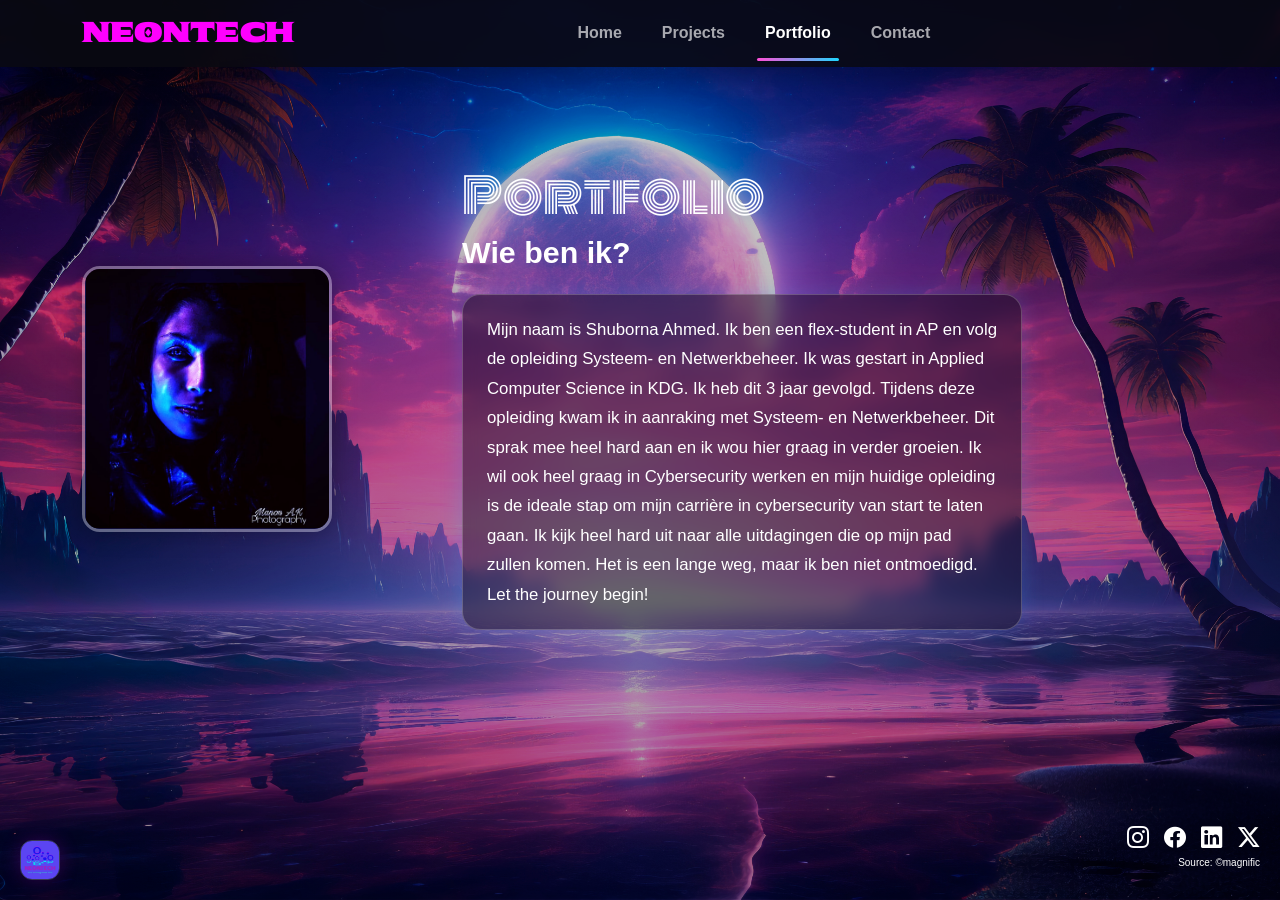
<file: naam.html>
<!DOCTYPE html>
<html lang="en">
<head>
  <meta charset="UTF-8">
  <meta name="viewport" content="width=device-width, initial-scale=1.0">
  <title>Portfolio</title>

  <link href="https://cdn.jsdelivr.net/npm/bootstrap@5.3.3/dist/css/bootstrap.min.css" rel="stylesheet">
  <link rel="stylesheet" href="https://cdn.jsdelivr.net/npm/bootstrap-icons@1.11.3/font/bootstrap-icons.min.css">
  <link rel="stylesheet" href="/css/styling.css">
</head>
<body class="portfolio-page">

  <nav class="navbar navbar-expand-lg navbar-dark fixed-top custom-navbar">
    <div class="container">
      <a class="navbar-brand fw-bold" href="index.html">NeonTech</a>

      <button class="navbar-toggler" type="button" data-bs-toggle="collapse" data-bs-target="#navbarNav">
        <span class="navbar-toggler-icon"></span>
      </button>

      <div class="collapse navbar-collapse justify-content-center" id="navbarNav">
        <ul class="navbar-nav gap-lg-4">
          <li class="nav-item"><a class="nav-link" href="index.html">Home</a></li>
          <li class="nav-item"><a class="nav-link" href="portfolio.html">Projects</a></li>
          <li class="nav-item"><a class="nav-link active" href="naam.html">Portfolio</a></li>
          <li class="nav-item"><a class="nav-link" href="contact.html">Contact</a></li>
        </ul>
      </div>
    </div>
  </nav>

  <section class="portfolio-hero">
    <div class="portfolio-overlay"></div>

    <div class="container position-relative z-2 h-100">
      <div class="row align-items-center h-100 pt-5">

        <div class="col-md-4 text-center text-md-start mb-4 mb-md-0">
          <img src="/images/Me.jpg" alt="Portrait" class="portfolio-photo img-fluid">
        </div>

        <div class="col-md-8 text-white text-center text-md-start">
          <h1 class="portfolio-title">Portfolio</h1>
          <h2 class="portfolio-subtitle">Wie ben ik?</h2>

          <div class="intro-box mt-4">
            <p class="mb-0">
              Mijn naam is Shuborna Ahmed. Ik ben een flex-student in AP en volg de opleiding Systeem- en Netwerkbeheer.
              Ik was gestart in Applied Computer Science in KDG.
              Ik heb dit 3 jaar gevolgd. Tijdens deze opleiding kwam ik in aanraking met Systeem- en Netwerkbeheer.
              Dit sprak mee heel hard aan en ik wou hier graag in verder groeien.
              Ik wil ook heel graag in Cybersecurity werken en mijn huidige opleiding is de ideale stap om mijn carrière in cybersecurity van start te laten gaan.
              Ik kijk heel hard uit naar alle uitdagingen die op mijn pad zullen komen.
              Het is een lange weg, maar ik ben niet ontmoedigd.
              Let the journey begin!
            </p>
          </div>
        </div>

      </div>
    </div>

    <div class="bottom-left">
      <img src="/images/Logo v3.jpg" alt="NeonTech Logo" class="corner-logo">
    </div>

    <div class="bottom-right">
      <div class="social-icons">
        <a href="#"><i class="bi bi-instagram"></i></a>
        <a href="#"><i class="bi bi-facebook"></i></a>
        <a href="#"><i class="bi bi-linkedin"></i></a>
        <a href="#"><i class="bi bi-twitter-x"></i></a>
      </div>
      <p class="image-credit">
        Source: ©magnific
      </p>
    </div>
  </section>
  <script src="https://cdn.jsdelivr.net/npm/bootstrap@5.3.3/dist/js/bootstrap.bundle.min.js"></script>
</body>
</html>
</file>
<file: css/styling.css>
@import url('https://fonts.googleapis.com/css2?family=Gravitas+One&family=Monoton&family=Sekuya&display=swap');

:root {
  --bg-dark: rgba(10, 10, 18, 0.88);
  --white-soft: rgba(255, 255, 255, 0.82);
  --white-border: rgba(255, 255, 255, 0.22);
  --overlay-dark: rgba(0, 0, 0, 0.35);
  --pink: #ff4fd8;
  --pink-strong: #ff00ff;
  --blue: #1ed6ff;
  --blue-strong: #1e90ff;
  --card-bg: rgba(9, 11, 30, 0.45);
  --card-bg-strong: rgba(14, 18, 42, 0.72);
  --shadow-glow: 0 0 22px rgba(30, 144, 255, 0.22);
}

body {
  margin: 0;
  min-height: 100vh;
  font-family: Arial, sans-serif;
  background-color: #0a0a14;
}

img {
  max-width: 100%;
  display: block;
}

/* Shared navbar */
.custom-navbar {
  background: var(--bg-dark);
  backdrop-filter: blur(10px);
  box-shadow: 0 8px 30px rgba(0, 0, 0, 0.25);
}

.navbar-brand {
  color: var(--pink-strong) !important;
  font-family: "Sekuya", system-ui;
  font-weight: 400;
  font-style: normal;
  font-size: 1.7rem;
  letter-spacing: 0.04em;
}

.navbar .nav-link {
  color: rgba(255, 255, 255, 0.65);
  font-weight: 600;
  position: relative;
  transition: color 0.3s ease;
}

.navbar .nav-link:hover {
  color: #fff;
}

.navbar .nav-link.active {
  color: #fff;
}

.navbar .nav-link.active::after {
  content: "";
  position: absolute;
  left: 0;
  bottom: -8px;
  width: 100%;
  height: 3px;
  border-radius: 999px;
  background: linear-gradient(90deg, var(--pink), var(--blue));
}

/* Shared page helpers */
.hero-section,
.portfolio-hero,
.projects-hero,
.contact-hero {
  position: relative;
  min-height: 100vh;
  overflow: hidden;
}

.overlay,
.portfolio-overlay,
.contact-overlay {
  position: absolute;
  inset: 0;
  background: linear-gradient(180deg, rgba(0, 0, 0, 0.2), var(--overlay-dark));
}

.info-box,
.intro-box,
.contact-info-box {
  background: var(--card-bg);
  border: 1px solid var(--white-border);
  border-radius: 18px;
  backdrop-filter: blur(8px);
  box-shadow: var(--shadow-glow);
}

.bottom-left,
.bottom-right {
  position: absolute;
  bottom: 20px;
  z-index: 3;
}

.bottom-left {
  left: 20px;
}

.bottom-right {
  right: 20px;
}

.corner-logo {
  width: 40px;
  height: 40px;
  object-fit: cover;
  border-radius: 12px;
  border: 1px solid rgba(255, 255, 255, 0.22);
  box-shadow: 0 0 20px rgba(255, 0, 255, 0.18);
}

.social-icons {
  display: flex;
  gap: 15px;
}

.social-icons a {
  color: #fff;
  font-size: 1.35rem;
  text-decoration: none;
  transition: 0.3s ease;
}

.social-icons a:hover {
  color: var(--pink-strong);
  text-shadow: 0 0 12px var(--pink-strong);
}

/* Home */
.hero-section {
  content: "©https://www.magnific.com/free-photos-vectors/gaming-city-wallpaper";
  background: url('../images/futuristic city.jpg') no-repeat center center / cover;
  display: flex;
  align-items: center;
  padding: 120px 60px 60px;
}

.hero-content {
  position: relative;
  z-index: 2;
  color: #fff;
  max-width: 520px;
}

.hero-content h1 {
    color: var(--pink-strong);
    font-family: "Monoton", sans-serif;
    font-weight: 400;
    font-style: normal;
    font-size: 3rem;
    margin-bottom: 30px;
    text-shadow: 0 0 18px rgba(255, 0, 255, 0.35);
  }

.info-box {
  width: min(100%, 320px);
  padding: 24px;
}

.info-box h3 {
  margin-bottom: 14px;
  font-size: 1.45rem;
  color: #fff;
}

.info-box p {
  margin: 0;
  color: var(--white-soft);
  line-height: 1.6;
}

/* Portfolio */
.portfolio-hero {
  content: "©https://www.magnific.com/free-photos-vectors/gaming-city-wallpaper";
  background: url('../images/futuristic-moon_Neon.jpg') no-repeat center center / cover;
  padding-top: 120px;
  padding-bottom: 80px;
}

.portfolio-photo {
  width: 250px;
  border: 3px solid rgba(255, 255, 255, 0.35);
  border-radius: 18px;
  box-shadow: 0 0 24px rgba(0, 0, 0, 0.3);
  object-fit: cover;
}

.portfolio-title,
.projects-title,
.contact-title {
  font-family: "Monoton", sans-serif;
  font-size: 3rem;
  font-weight: 400;
  color: #fff;
  text-shadow: 0 0 16px rgba(30, 144, 255, 0.25);
}

.portfolio-subtitle {
  font-size: 1.9rem;
  font-weight: 600;
  color: #fff;
}

.intro-box {
  max-width: 560px;
  padding: 20px 24px;
  color: #fff;
  font-size: 1.05rem;
  line-height: 1.75;
}

/* Projects */
.projects-hero {
  content: "©https://www.magnific.com/free-photos-vectors/gaming-city-wallpaper";
  background: url('../images/NeonCity.jpg') no-repeat center center / cover;
  padding-top: 120px;
  padding-bottom: 100px;
}
.projects-main-image {
  width: 100%;
  max-width: 420px;
  border-radius: 20px;
  border: 1px solid rgba(255, 255, 255, 0.2);
  box-shadow: 0 0 28px rgba(255, 0, 255, 0.15);
}

.project-list {
  display: flex;
  flex-direction: column;
  gap: 14px;
  max-width: 430px;
  margin: 0 auto;
}

.project-item {
  display: flex;
  border-radius: 12px;
  overflow: hidden;
  font-family: "Gravitas One", serif;
  font-weight: 400;
  font-style: normal;

}

.project-image-btn,
.project-name-btn {
  display: flex;
  align-items: center;
  justify-content: center;
  min-height: 46px;
  text-decoration: none;
  color: #fff;
  font-weight: 600;
  border: 1px solid rgba(255, 255, 255, 0.7);
  transition: 0.3s ease;
}

.project-image-btn:hover,
.project-name-btn:hover
{
  color: #fff;
}

.project-image-btn {
  width: 110px;
  background: linear-gradient(90deg, #b84dff, #ff7bcf);
}

.project-name-btn {
  flex: 1;
  border-left: none;
  background: rgba(255, 255, 255, 0.05);
}

.project-name-btn:hover {
  background: rgba(255, 255, 255, 0.12);
}

.project-sidebar-title {
  color: #fff;
  font-weight: 700;
  text-align: center;
  border-radius: 10px;
}

.project-sidebar-title {
  margin-bottom: 18px;
  padding: 10px;
  border: 1px solid rgba(255, 255, 255, 0.45);
  background: linear-gradient(90deg, #7b00ff, #00d4ff);
}

.project-sidebar-list {
  display: flex;
  flex-direction: column;
  gap: 10px;
}

.project-side-link {
  display: block;
  padding: 12px 14px;
  color: #fff;
  text-decoration: none;
  border-radius: 10px;
  border: 1px dashed rgba(255, 255, 255, 0.55);
  background: rgba(255, 255, 255, 0.07);
}

.active-side {
  border-style: solid;
  border-color: var(--blue);
  background: rgba(255, 255, 255, 0.16);
}

.project-detail-image {
  width: 100%;
  max-width: 520px;
  margin: 0 auto;
  border-radius: 16px;
}

.project-description {
  color: #fff;
}

.project-description h3 {
  margin-bottom: 14px;
  font-size: 1.6rem;
}

.project-description p {
  font-size: 1.05rem;
  line-height: 1.7;
}

/* Contact */
.contact-hero {
  content: "©https://www.magnific.com/free-photos-vectors/gaming-city-wallpaper";
  background: url('../images/Futuristic_dubai.jpg') no-repeat center center / cover;
  padding-top: 140px;
  padding-bottom: 100px;
}

.contact-info-box {
  max-width: 300px;
  padding: 22px;
  color: #fff;
}

.contact-info-box p {
  margin-bottom: 12px;
  font-size: 1.05rem;
}

.contact-form {
  display: flex;
  flex-direction: column;
  gap: 16px;
}

.contact-input {
  width: 100%;
  padding: 14px 18px;
  border: 1px solid rgba(255, 255, 255, 0.22);
  border-radius: 12px;
  outline: none;
  background: var(--card-bg-strong);
  color: #fff;
  font-size: 1.05rem;
  box-shadow: var(--shadow-glow);
}

.contact-input::placeholder {
  color: rgba(255, 255, 255, 0.72);
}

.contact-input:focus {
  border-color: var(--blue);
  box-shadow: 0 0 0 0.18rem rgba(30, 214, 255, 0.15);
}

.contact-textarea {
  min-height: 160px;
  resize: none;
}

.transparent-table {
  background-color: transparent !important;
  color: white; /* important for readability */
}

.transparent-table th,
.transparent-table td {
  background-color: transparent !important;
  border-color: rgba(255, 255, 255, 0.3);
}

.transparent-table thead {
  border-bottom: 2px solid rgba(255, 255, 255, 0.5);
}
#map {
  height: 300px;
  width: 100%;
  border-radius: 10px;
}

.contact-page .bottom-left {
  display: flex;
  align-items: center;
  gap: 15px;
}

.contact-page .bottom-left .social-icons {
  flex-wrap: wrap;
}

/* Mobile */
@media (max-width: 768px) {
  .hero-section,
  .portfolio-hero,
  .projects-hero,
  .contact-hero {
    padding-left: 24px;
    padding-right: 24px;
  }

  .hero-section {
    padding-top: 100px;
    padding-bottom: 100px;
  }

  .portfolio-hero,
  .projects-hero,
  .contact-hero {
    padding-top: 110px;
    padding-bottom: 120px;
  }

  .hero-content h1,
  .portfolio-title,
  .projects-title,
  .contact-title {
    font-size: 2.2rem;
  }

  .portfolio-subtitle {
    font-size: 1.35rem;
  }

  .intro-box {
    margin: 0 auto;
  }

  .portfolio-photo {
    width: 220px;
  }

  .corner-logo {
    width: 55px;
    height: 55px;
  }

  .bottom-left,
  .bottom-right {
    bottom: 15px;
  }

  .bottom-left {
    left: 15px;
  }

  .bottom-right {
    right: 15px;
  }

  .social-icons {
    gap: 12px;
  }

  .contact-input {
    padding: 12px 16px;
    font-size: 1rem;
  }

  .contact-textarea {
    min-height: 130px;
  }

}
.modal-content {
  background: linear-gradient(135deg, #b000ff, #1a1aff);
  color: white;
  border-radius: 12px;
}

.modal-header {
  border-bottom: none;
}

.modal-title {
  color: white;
  font-family: "Gravitas One", serif;
  font-weight: 400;
  font-style: normal;
}

.btn-close {
  filter: invert(1);
}

figure {
    position: relative;
    display: inline-block;
}

figcaption {
    position: absolute;
    bottom: 5px;
    right: 5px;
    background-color: rgba(0, 0, 0, 0.6);
    color: white;
    padding: 2px 6px;
    font-size: 10px;
    border-radius: 4px;
}
.image-credit {
    font-size: 10px;
    text-align: right;
    color: white;
    margin-bottom: 10px;
}
</file>
